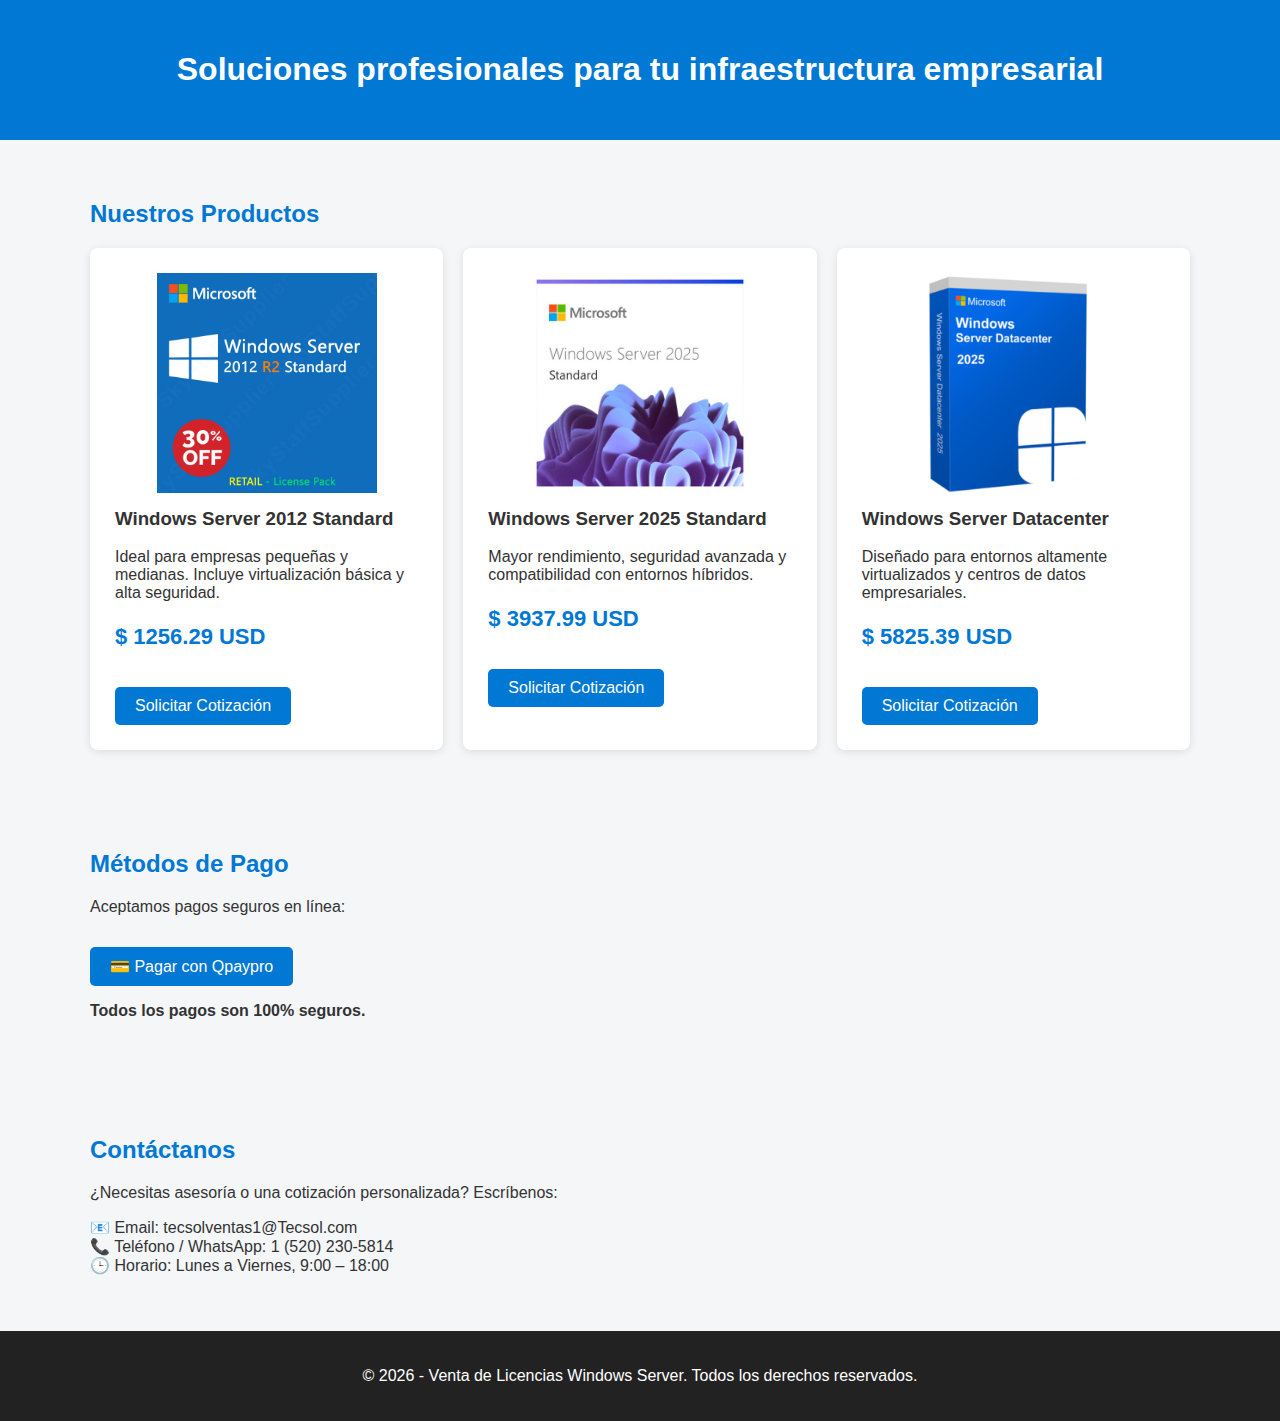
<file: index.html>
<!DOCTYPE html>
<html lang="es">
<head>
    <meta charset="UTF-8">
    <meta name="viewport" content="width=device-width, initial-scale=1.0">
    <title>Licencias Windows Server | Venta Oficial</title>

    <!-- Enlace al CSS -->
    <link rel="stylesheet" href="style.css">
</head>

<body>

<header>
    
    <h1>Soluciones profesionales para tu infraestructura empresarial</h1>
</header>

<section>
    <h2>Nuestros Productos</h2>

    <div class="products">

        <div class="card">
            <img src="img/img2012.jpg" alt="Windows Server 2012" class="product-img">
            <h3>Windows Server 2012 Standard</h3>
            <p>Ideal para empresas pequeñas y medianas. Incluye virtualización básica y alta seguridad.</p>
            <p class="price">$ 1256.29 USD</p>
            <a href="Formulario.html" class="btn">Solicitar Cotización</a>
        </div>

        <div class="card">
            <img src="img/img2025.jpg" alt="Windows Server 2025" class="product-img">
            <h3>Windows Server 2025 Standard</h3>
            <p>Mayor rendimiento, seguridad avanzada y compatibilidad con entornos híbridos.</p>
            <p class="price">$ 3937.99 USD</p>
            <a href="Formulario.html" class="btn">Solicitar Cotización</a>
        </div>

        <div class="card">
            <img src="img/imgdata.jpg" alt="Windows Server Datacenter" class="product-img">
            <h3>Windows Server Datacenter</h3>
            <p>Diseñado para entornos altamente virtualizados y centros de datos empresariales.</p>
            <p class="price">$ 5825.39 USD</p>
            <a href="Formulario.html" class="btn">Solicitar Cotización</a>
        </div>

    </div>
</section>

<section>
    <h2>Métodos de Pago</h2>
    <p>Aceptamos pagos seguros en línea:</p>

    <a 
        href="https://payments.qpaypro.com/checkout/4rtP1swzAMarE8mr17240/421827"
        class="btn"
        target="_blank">
        💳 Pagar con Qpaypro
    </a>

    <p><strong>Todos los pagos son 100% seguros.</strong></p>
</section>

<section id="contacto">
    <h2>Contáctanos</h2>
    <p>¿Necesitas asesoría o una cotización personalizada? Escríbenos:</p>

    <p>
        📧 Email: tecsolventas1@Tecsol.com <br>
        📞 Teléfono / WhatsApp: 1 (520) 230-5814 <br>
        🕒 Horario: Lunes a Viernes, 9:00 – 18:00
    </p>
</section>

<footer>
    <p>© 2026 - Venta de Licencias Windows Server. Todos los derechos reservados.</p>
</footer>

</body>
</html>
</file>
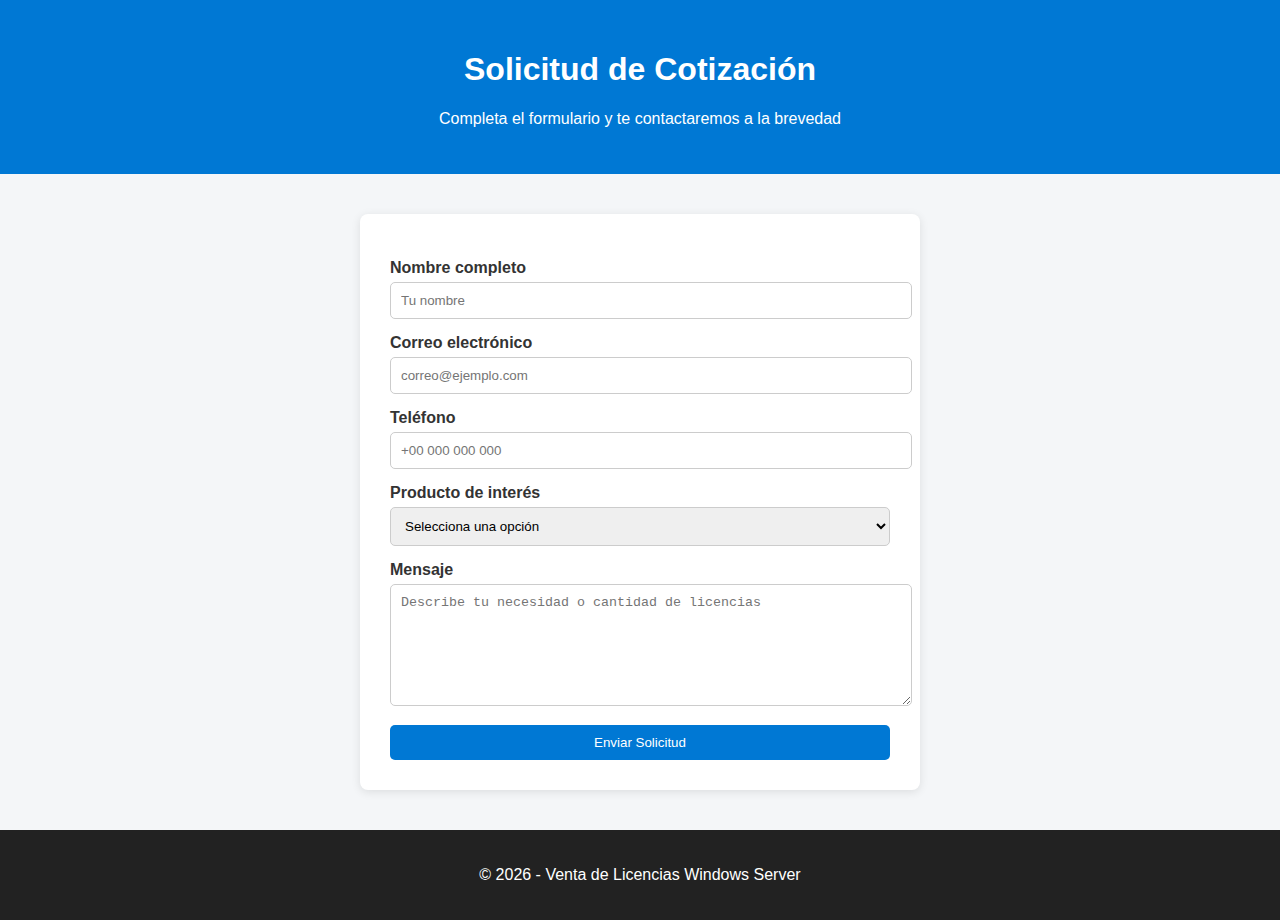
<file: Formulario.html>
<!DOCTYPE html>
<html lang="es">
<head>
    <meta charset="UTF-8">
    <meta name="viewport" content="width=device-width, initial-scale=1.0">
    <title>Formulario de Cotización</title>
    <link rel="stylesheet" href="style.css">
</head>

<body>

<header>
    <h1>Solicitud de Cotización</h1>
    <p>Completa el formulario y te contactaremos a la brevedad</p>
</header>

<section>
    <form class="formulario">

        <label>Nombre completo</label>
        <input type="text" placeholder="Tu nombre" required>

        <label>Correo electrónico</label>
        <input type="email" placeholder="correo@ejemplo.com" required>

        <label>Teléfono</label>
        <input type="tel" placeholder="+00 000 000 000">

        <label>Producto de interés</label>
        <select required>
            <option value="">Selecciona una opción</option>
            <option>Windows Server 2019 Standard</option>
            <option>Windows Server 2022 Standard</option>
            <option>Windows Server Datacenter</option>
        </select>

        <label>Mensaje</label>
        <textarea placeholder="Describe tu necesidad o cantidad de licencias"></textarea>

        <button type="submit" class="btn">Enviar Solicitud</button>

    </form>
</section>

<footer>
    <p>© 2026 - Venta de Licencias Windows Server</p>
</footer>

</body>
</html>
</file>
<file: style.css>
body {
    font-family: Arial, Helvetica, sans-serif;
    margin: 0;
    background-color: #f4f6f8;
    color: #333;
}

/* HEADER */
header {
    background-color: #0078d4;
    color: white;
    padding: 30px 20px;
    text-align: center;
}

/* SECCIONES */
section {
    padding: 40px 20px;
    max-width: 1100px;
    margin: auto;
}

h2 {
    color: #0078d4;
}

/* PRODUCTOS */
.products {
    display: grid;
    grid-template-columns: repeat(auto-fit, minmax(280px, 1fr));
    gap: 20px;
}

.card {
    background: white;
    padding: 25px;
    border-radius: 8px;
    box-shadow: 0 2px 8px rgba(0,0,0,0.1);
}

.card h3 {
    margin-top: 0;
}

/* PRECIO */
.price {
    font-size: 22px;
    font-weight: bold;
    color: #0078d4;
}

/* BOTONES */
.btn {
    display: inline-block;
    margin-top: 15px;
    padding: 10px 20px;
    background-color: #0078d4;
    color: white;
    text-decoration: none;
    border-radius: 5px;
}

.btn:hover {
    background-color: #005ea6;
}

/* FORMULARIO */
.formulario {
    background: white;
    max-width: 500px;
    margin: auto;
    padding: 30px;
    border-radius: 8px;
    box-shadow: 0 2px 10px rgba(0,0,0,0.1);
}

.formulario label {
    display: block;
    margin-top: 15px;
    font-weight: bold;
}

.formulario input,
.formulario select,
.formulario textarea {
    width: 100%;
    padding: 10px;
    margin-top: 5px;
    border-radius: 5px;
    border: 1px solid #ccc;
}

.formulario textarea {
    resize: vertical;
    min-height: 100px;
}

.formulario button {
    width: 100%;
    border: none;
    cursor: pointer;
}

.product-img {
    width: 100%;
    max-width: 220px;
    margin: 0 auto 15px;
    display: block;
}


/* FOOTER */
footer {
    background-color: #222;
    color: white;
    text-align: center;
    padding: 20px;
}
</file>
